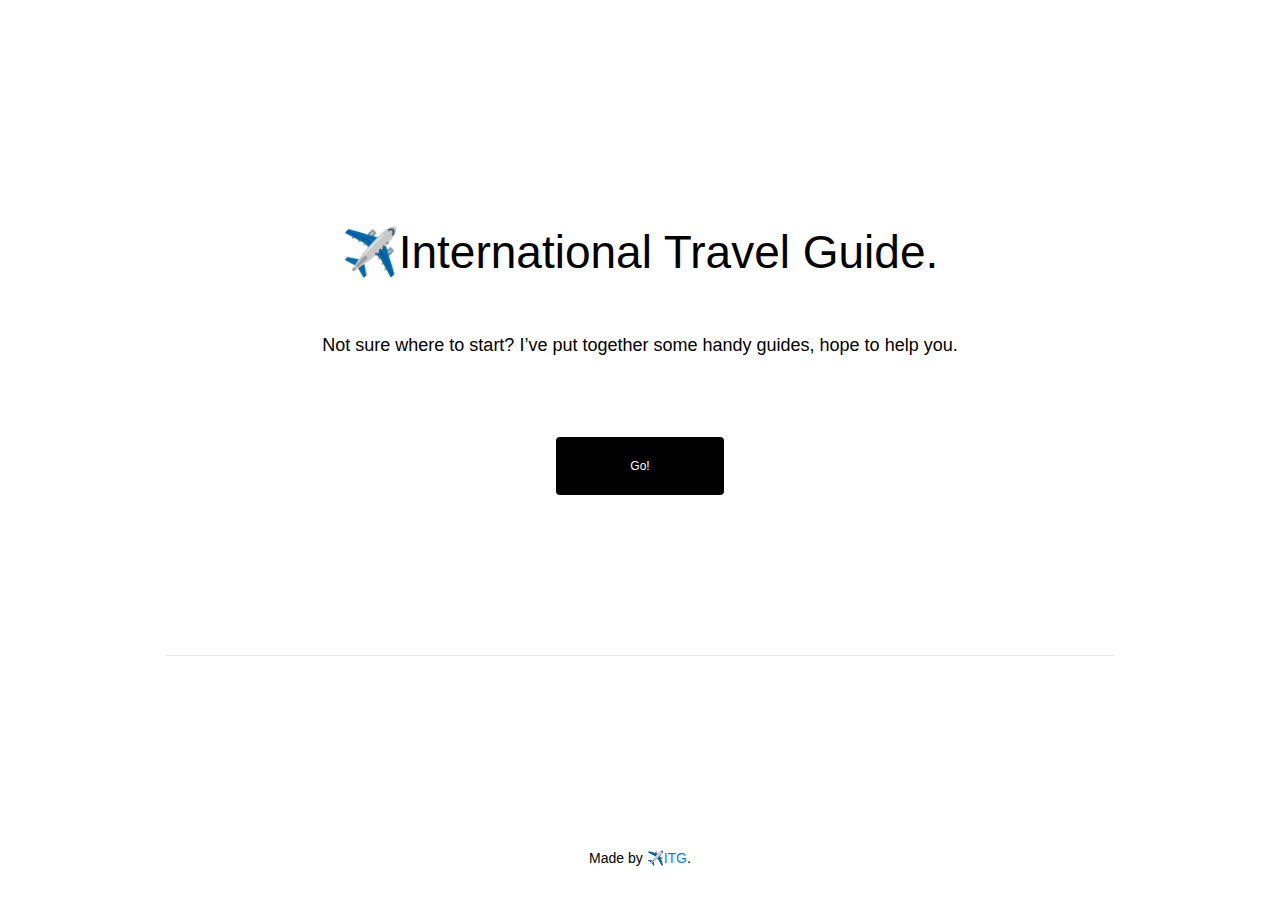
<file: index.html>
<!DOCTYPE html>
<html lang="en-US">
  <head>
    <meta charset="utf-8">
    <meta name="viewport" content="width=device-width,initial-scale=1">
    <title>✈️ITG</title>
    <meta name="generator" content="VuePress 1.8.2">
    
    <meta name="description" content="Not sure where to start? I’ve put together some handy guides, hope to help you.">
    
    <link rel="preload" href="/assets/css/0.styles.3cb8d2af.css" as="style"><link rel="preload" href="/assets/js/app.c2b99ada.js" as="script"><link rel="preload" href="/assets/js/3.4ba58fc7.js" as="script"><link rel="preload" href="/assets/js/1.94462f59.js" as="script"><link rel="preload" href="/assets/js/8.00f7af42.js" as="script"><link rel="prefetch" href="/assets/js/10.b84a5328.js"><link rel="prefetch" href="/assets/js/4.5dd5972a.js"><link rel="prefetch" href="/assets/js/5.aeb71cca.js"><link rel="prefetch" href="/assets/js/6.866350b9.js"><link rel="prefetch" href="/assets/js/7.2c3e5a9b.js"><link rel="prefetch" href="/assets/js/9.97432178.js">
    <link rel="stylesheet" href="/assets/css/0.styles.3cb8d2af.css">
  </head>
  <body>
    <div id="app" data-server-rendered="true"><div class="theme__container no-sidebar"><!----> <div><div class="home__container container"><div class="home__header"><h1 class="home__title">✈️International Travel Guide.</h1> <p class="home__description">Not sure where to start? I’ve put together some handy guides, hope to help you.</p> <a href="/Document/" class="btn btn--default btn--default">Go!</a></div> <div class="home__body row"><div class="home__content col-md-10"><div custom="" class="content__default"></div></div></div> <footer class="home__footer"><p>Made by <a href="https://de11.ml">✈️ITG</a>.</p>
</footer></div></div></div><div class="global-ui"></div></div>
    <script src="/assets/js/app.c2b99ada.js" defer></script><script src="/assets/js/3.4ba58fc7.js" defer></script><script src="/assets/js/1.94462f59.js" defer></script><script src="/assets/js/8.00f7af42.js" defer></script>
  </body>
</html>
</file>
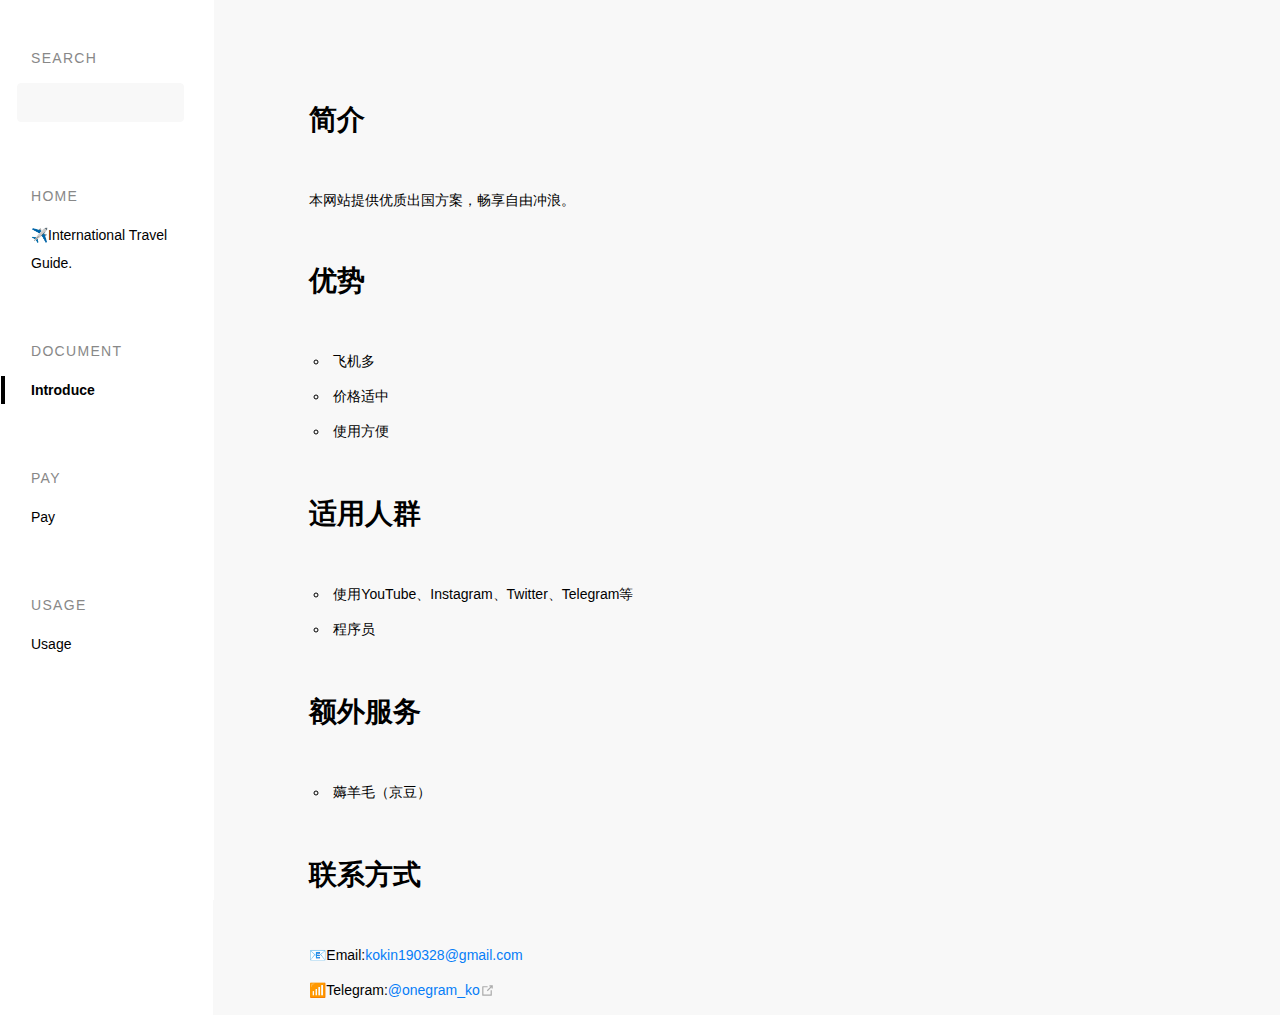
<file: Document/index.html>
<!DOCTYPE html>
<html lang="en-US">
  <head>
    <meta charset="utf-8">
    <meta name="viewport" content="width=device-width,initial-scale=1">
    <title>Introduce | ✈️ITG</title>
    <meta name="generator" content="VuePress 1.8.2">
    
    <meta name="description" content="✈️International Travel Guide.">
    
    <link rel="preload" href="/assets/css/0.styles.3cb8d2af.css" as="style"><link rel="preload" href="/assets/js/app.c2b99ada.js" as="script"><link rel="preload" href="/assets/js/3.4ba58fc7.js" as="script"><link rel="preload" href="/assets/js/6.866350b9.js" as="script"><link rel="prefetch" href="/assets/js/1.94462f59.js"><link rel="prefetch" href="/assets/js/10.b84a5328.js"><link rel="prefetch" href="/assets/js/4.5dd5972a.js"><link rel="prefetch" href="/assets/js/5.aeb71cca.js"><link rel="prefetch" href="/assets/js/7.2c3e5a9b.js"><link rel="prefetch" href="/assets/js/8.00f7af42.js"><link rel="prefetch" href="/assets/js/9.97432178.js">
    <link rel="stylesheet" href="/assets/css/0.styles.3cb8d2af.css">
  </head>
  <body>
    <div id="app" data-server-rendered="true"><div class="theme__container"><div class="row"><div class="col-md-3 col-lg-2 sidebar__container"><div class="menu menu__container"><div class="menu__box"><a class="menu__btn"><div class="hamburger"><span class="line"></span> <span class="line"></span> <span class="line"></span></div></a></div></div> <div class="sidebar" style="width:100%;display:none;"><div class="group"><div class="group__title">Search</div> <div class="group__body"><div class="search search__container"><div class="search__heading"><input type="text" value="" class="search__ipt"></div> <div class="search__body"><ul class="search__list" style="display:none;"><li class="search__item"><a href="/" class="router-link-active">✈️International Travel Guide.</a></li><li class="search__item"><a href="/Document/" aria-current="page" class="router-link-exact-active router-link-active">Introduce</a></li><li class="search__item"><a href="/Pay/">Pay</a></li><li class="search__item"><a href="/Usage/">Usage</a></li></ul></div></div></div></div> <!----> <div class="group"><div class="group__title">
      home
    </div> <div class="group__body"><div class="group__category category"><div class="category__label"><a href="/" class="category__link sidebar-link router-link-active">✈️International Travel Guide.</a></div></div> <!----> <!----></div></div><div class="group"><div class="group__title">
      Document
    </div> <div class="group__body"><div class="group__category category category--selected category--active"><div class="category__label"><a href="/Document/" aria-current="page" class="category__link sidebar-link router-link-exact-active router-link-active">Introduce</a></div></div> <!----> <!----></div></div><div class="group"><div class="group__title">
      Pay
    </div> <div class="group__body"><div class="group__category category"><div class="category__label"><a href="/Pay/" class="category__link sidebar-link">Pay</a></div></div> <!----> <!----></div></div><div class="group"><div class="group__title">
      Usage
    </div> <div class="group__body"><div class="group__category category"><div class="category__label"><a href="/Usage/" class="category__link sidebar-link">Usage</a></div></div> <!----> <!----></div></div></div></div> <div class="col-md-9 col-lg-10 content__container"><div class="page__container"><div custom="" class="content__default"><h1 id="简介"><a href="#简介" class="header-anchor">#</a> 简介</h1> <br> <p>本网站提供优质出国方案，畅享自由冲浪。</p> <h1 id="优势"><a href="#优势" class="header-anchor">#</a> 优势</h1> <br> <ul><li><p>飞机多</p></li> <li><p>价格适中</p></li> <li><p>使用方便</p></li></ul> <h1 id="适用人群"><a href="#适用人群" class="header-anchor">#</a> 适用人群</h1> <br> <ul><li><p>使用YouTube、Instagram、Twitter、Telegram等</p></li> <li><p>程序员</p></li></ul> <h1 id="额外服务"><a href="#额外服务" class="header-anchor">#</a> 额外服务</h1> <br> <ul><li>薅羊毛（京豆）</li></ul> <h1 id="联系方式"><a href="#联系方式" class="header-anchor">#</a> 联系方式</h1> <br> <p>📧Email:<a href="mailto:kokin190328@gmail.com">kokin190328@gmail.com</a></p> <p>📶Telegram:<a href="https://t.me/onegram_ko" target="_blank" rel="noopener noreferrer">@onegram_ko<span><svg xmlns="http://www.w3.org/2000/svg" aria-hidden="true" focusable="false" x="0px" y="0px" viewBox="0 0 100 100" width="15" height="15" class="icon outbound"><path fill="currentColor" d="M18.8,85.1h56l0,0c2.2,0,4-1.8,4-4v-32h-8v28h-48v-48h28v-8h-32l0,0c-2.2,0-4,1.8-4,4v56C14.8,83.3,16.6,85.1,18.8,85.1z"></path> <polygon fill="currentColor" points="45.7,48.7 51.3,54.3 77.2,28.5 77.2,37.2 85.2,37.2 85.2,14.9 62.8,14.9 62.8,22.9 71.5,22.9"></polygon></svg> <span class="sr-only">(opens new window)</span></span></a></p></div> <!----></div></div></div> <!----></div><div class="global-ui"></div></div>
    <script src="/assets/js/app.c2b99ada.js" defer></script><script src="/assets/js/3.4ba58fc7.js" defer></script><script src="/assets/js/6.866350b9.js" defer></script>
  </body>
</html>
</file>
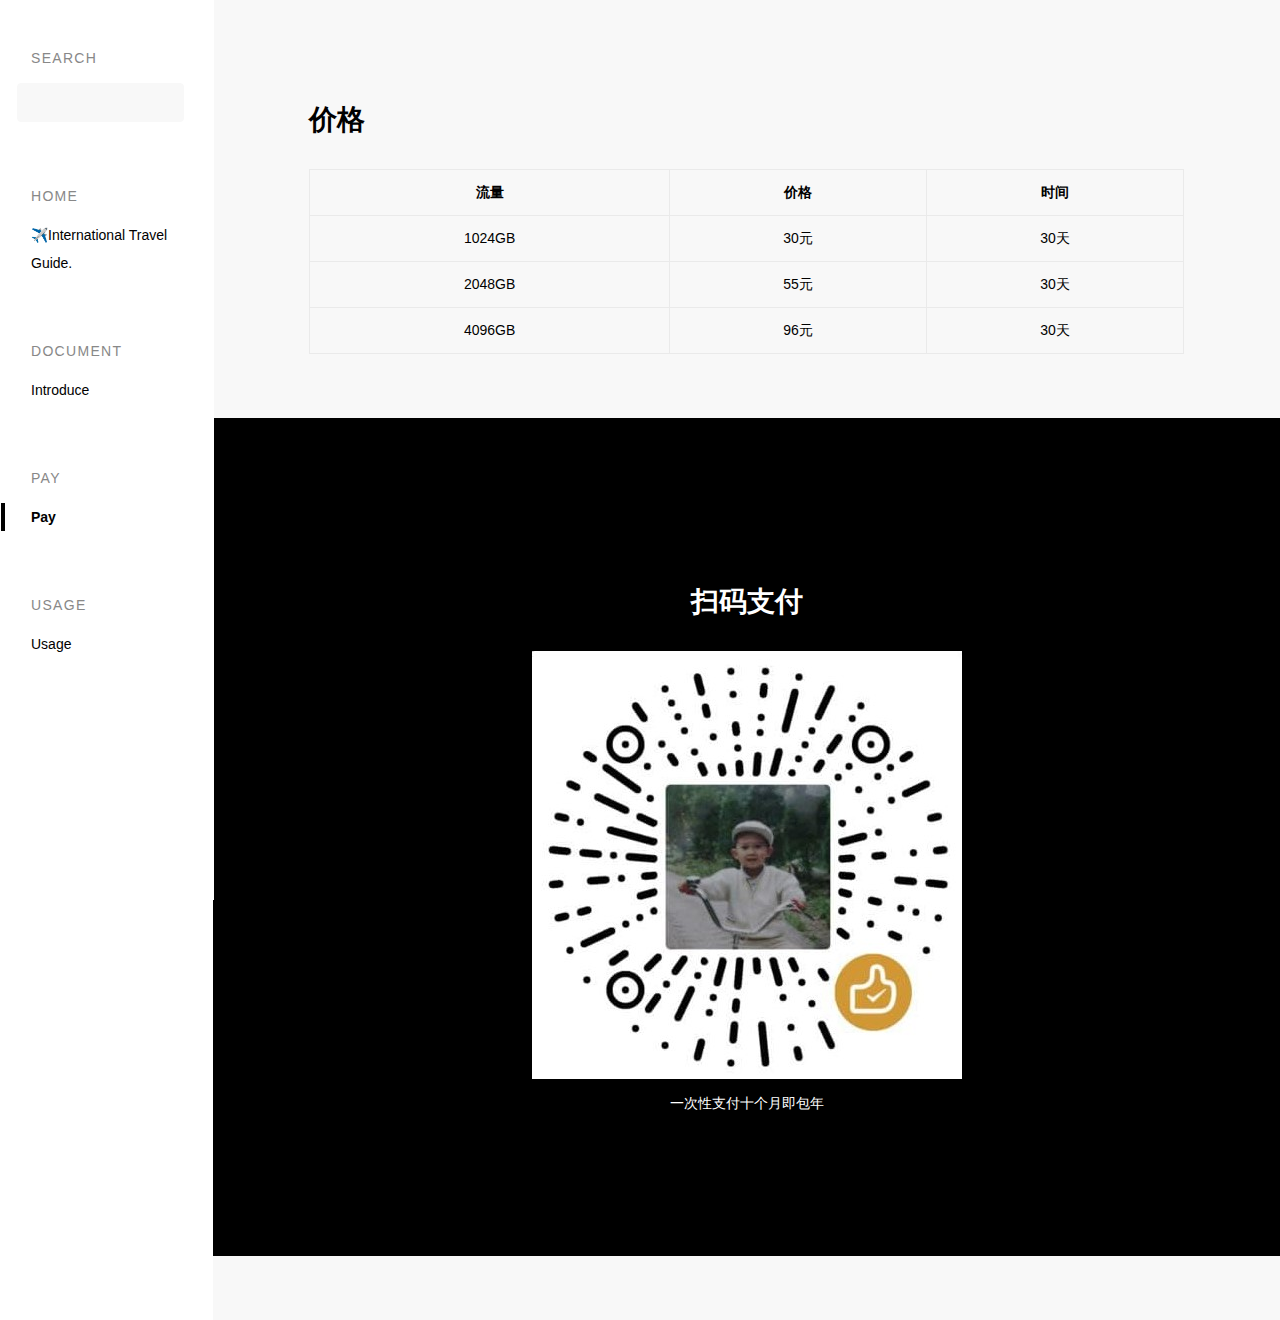
<file: Pay/index.html>
<!DOCTYPE html>
<html lang="en-US">
  <head>
    <meta charset="utf-8">
    <meta name="viewport" content="width=device-width,initial-scale=1">
    <title>Pay | ✈️ITG</title>
    <meta name="generator" content="VuePress 1.8.2">
    
    <meta name="description" content="✈️International Travel Guide.">
    
    <link rel="preload" href="/assets/css/0.styles.3cb8d2af.css" as="style"><link rel="preload" href="/assets/js/app.c2b99ada.js" as="script"><link rel="preload" href="/assets/js/3.4ba58fc7.js" as="script"><link rel="preload" href="/assets/js/7.2c3e5a9b.js" as="script"><link rel="prefetch" href="/assets/js/1.94462f59.js"><link rel="prefetch" href="/assets/js/10.b84a5328.js"><link rel="prefetch" href="/assets/js/4.5dd5972a.js"><link rel="prefetch" href="/assets/js/5.aeb71cca.js"><link rel="prefetch" href="/assets/js/6.866350b9.js"><link rel="prefetch" href="/assets/js/8.00f7af42.js"><link rel="prefetch" href="/assets/js/9.97432178.js">
    <link rel="stylesheet" href="/assets/css/0.styles.3cb8d2af.css">
  </head>
  <body>
    <div id="app" data-server-rendered="true"><div class="theme__container"><div class="row"><div class="col-md-3 col-lg-2 sidebar__container"><div class="menu menu__container"><div class="menu__box"><a class="menu__btn"><div class="hamburger"><span class="line"></span> <span class="line"></span> <span class="line"></span></div></a></div></div> <div class="sidebar" style="width:100%;display:none;"><div class="group"><div class="group__title">Search</div> <div class="group__body"><div class="search search__container"><div class="search__heading"><input type="text" value="" class="search__ipt"></div> <div class="search__body"><ul class="search__list" style="display:none;"><li class="search__item"><a href="/" class="router-link-active">✈️International Travel Guide.</a></li><li class="search__item"><a href="/Document/">Introduce</a></li><li class="search__item"><a href="/Pay/" aria-current="page" class="router-link-exact-active router-link-active">Pay</a></li><li class="search__item"><a href="/Usage/">Usage</a></li></ul></div></div></div></div> <!----> <div class="group"><div class="group__title">
      home
    </div> <div class="group__body"><div class="group__category category"><div class="category__label"><a href="/" class="category__link sidebar-link router-link-active">✈️International Travel Guide.</a></div></div> <!----> <!----></div></div><div class="group"><div class="group__title">
      Document
    </div> <div class="group__body"><div class="group__category category"><div class="category__label"><a href="/Document/" class="category__link sidebar-link">Introduce</a></div></div> <!----> <!----></div></div><div class="group"><div class="group__title">
      Pay
    </div> <div class="group__body"><div class="group__category category category--selected category--active"><div class="category__label"><a href="/Pay/" aria-current="page" class="category__link sidebar-link router-link-exact-active router-link-active">Pay</a></div></div> <!----> <!----></div></div><div class="group"><div class="group__title">
      Usage
    </div> <div class="group__body"><div class="group__category category"><div class="category__label"><a href="/Usage/" class="category__link sidebar-link">Usage</a></div></div> <!----> <!----></div></div></div></div> <div class="col-md-9 col-lg-10 content__container"><div class="page__container"><div custom="" class="content__default"><h1 id="价格"><a href="#价格" class="header-anchor">#</a> 价格</h1> <table><thead><tr><th style="text-align:center;">流量</th> <th style="text-align:center;">价格</th> <th style="text-align:center;">时间</th></tr></thead> <tbody><tr><td style="text-align:center;">1024GB</td> <td style="text-align:center;">30元</td> <td style="text-align:center;">30天</td></tr> <tr><td style="text-align:center;">2048GB</td> <td style="text-align:center;">55元</td> <td style="text-align:center;">30天</td></tr> <tr><td style="text-align:center;">4096GB</td> <td style="text-align:center;">96元</td> <td style="text-align:center;">30天</td></tr></tbody></table> <section class="section section--dark section--center"><div class="container"><h1 id="扫码支付"><a href="#扫码支付" class="header-anchor">#</a> 扫码支付</h1> <p><img src="/img/pay.jpg" alt="WeChat"></p> <p>一次性支付十个月即包年</p></div></section></div> <!----></div></div></div> <!----></div><div class="global-ui"></div></div>
    <script src="/assets/js/app.c2b99ada.js" defer></script><script src="/assets/js/3.4ba58fc7.js" defer></script><script src="/assets/js/7.2c3e5a9b.js" defer></script>
  </body>
</html>
</file>
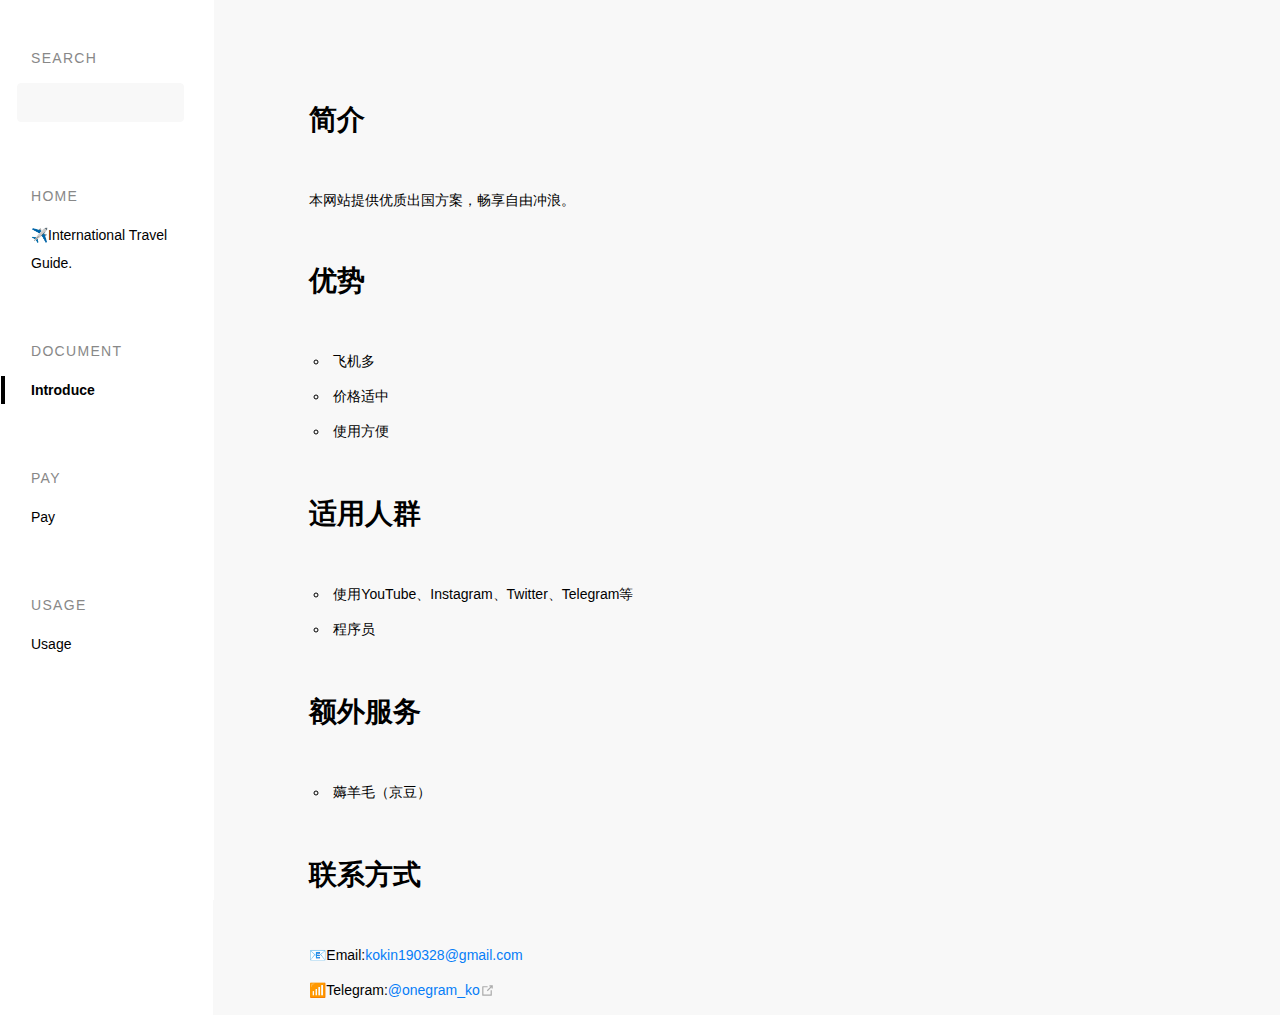
<file: Document/Start.html>
<!DOCTYPE html>
<html lang="en-US">
  <head>
    <meta charset="utf-8">
    <meta name="viewport" content="width=device-width,initial-scale=1">
    <title>Introduce | Hello, World.</title>
    <meta name="generator" content="VuePress 1.8.2">
    
    <meta name="description" content="📦 🎨 A api-friendly theme for VuePress.">
    
    <link rel="preload" href="/assets/css/0.styles.3cb8d2af.css" as="style"><link rel="preload" href="/assets/js/app.8fec9938.js" as="script"><link rel="preload" href="/assets/js/3.fd78130b.js" as="script"><link rel="preload" href="/assets/js/6.28bc75e2.js" as="script"><link rel="prefetch" href="/assets/js/1.38ec4e2a.js"><link rel="prefetch" href="/assets/js/4.43bb4b93.js"><link rel="prefetch" href="/assets/js/5.deb52039.js"><link rel="prefetch" href="/assets/js/7.46e9866b.js"><link rel="prefetch" href="/assets/js/8.00f7af42.js"><link rel="prefetch" href="/assets/js/9.4cfba94e.js">
    <link rel="stylesheet" href="/assets/css/0.styles.3cb8d2af.css">
  </head>
  <body>
    <div id="app" data-server-rendered="true"><div class="theme__container"><div class="row"><div class="col-md-3 col-lg-2 sidebar__container"><div class="menu menu__container"><div class="menu__box"><a class="menu__btn"><div class="hamburger"><span class="line"></span> <span class="line"></span> <span class="line"></span></div></a></div></div> <div class="sidebar" style="width:100%;display:none;"><div class="group"><div class="group__title">Search</div> <div class="group__body"><div class="search search__container"><div class="search__heading"><input type="text" value="" class="search__ipt"></div> <div class="search__body"><ul class="search__list" style="display:none;"><li class="search__item"><a href="/" class="router-link-active">✈️International Travel Guide.</a></li><li class="search__item"><a href="/Document/Start.html" aria-current="page" class="router-link-exact-active router-link-active">Introduce</a></li><li class="search__item"><a href="/Pay/pay.html">Pay</a></li><li class="search__item"><a href="/Usage/">Usage</a></li></ul></div></div></div></div> <!----> <div class="group"><div class="group__title">
      home
    </div> <div class="group__body"><div class="group__category category"><div class="category__label"><a href="/" class="category__link sidebar-link router-link-active">✈️International Travel Guide.</a></div></div> <!----> <!----></div></div><div class="group"><div class="group__title">
      Document
    </div> <div class="group__body"><!----> <!----> <div><div class="group__category category category--selected category--active"><div class="category__label"><a href="/Document/Start.html" aria-current="page" class="category__link sidebar-link router-link-exact-active router-link-active">Introduce</a></div> <!----></div></div></div></div><div class="group"><div class="group__title">
      Pay
    </div> <div class="group__body"><!----> <!----> <div><div class="group__category category"><div class="category__label"><a href="/Pay/pay.html" class="category__link sidebar-link">Pay</a></div> <!----></div></div></div></div><div class="group"><div class="group__title">
      Usage
    </div> <div class="group__body"><div class="group__category category"><div class="category__label"><a href="/Usage/" class="category__link sidebar-link">Usage</a></div></div> <!----> <!----></div></div></div></div> <div class="col-md-9 col-lg-10 content__container"><div class="page__container"><div custom="" class="content__default"><h1 id="简介"><a href="#简介" class="header-anchor">#</a> 简介</h1> <br> <p>本网站提供优质出国方案，畅享自由冲浪。</p> <h1 id="优势"><a href="#优势" class="header-anchor">#</a> 优势</h1> <br> <ul><li><p>飞机多</p></li> <li><p>价格适中</p></li> <li><p>使用方便</p></li></ul> <h1 id="适用人群"><a href="#适用人群" class="header-anchor">#</a> 适用人群</h1> <br> <ul><li><p>使用YouTube、Instagram、Twitter、Telegram等</p></li> <li><p>程序员</p></li></ul> <h1 id="额外服务"><a href="#额外服务" class="header-anchor">#</a> 额外服务</h1> <br> <ul><li>薅羊毛（京豆）</li></ul> <h1 id="联系方式"><a href="#联系方式" class="header-anchor">#</a> 联系方式</h1> <br> <p>📧Email:<a href="mailto:kokin190328@gmail.com">kokin190328@gmail.com</a></p> <p>📶Telegram:<a href="https://t.me/onegram_ko" target="_blank" rel="noopener noreferrer">@onegram_ko<span><svg xmlns="http://www.w3.org/2000/svg" aria-hidden="true" focusable="false" x="0px" y="0px" viewBox="0 0 100 100" width="15" height="15" class="icon outbound"><path fill="currentColor" d="M18.8,85.1h56l0,0c2.2,0,4-1.8,4-4v-32h-8v28h-48v-48h28v-8h-32l0,0c-2.2,0-4,1.8-4,4v56C14.8,83.3,16.6,85.1,18.8,85.1z"></path> <polygon fill="currentColor" points="45.7,48.7 51.3,54.3 77.2,28.5 77.2,37.2 85.2,37.2 85.2,14.9 62.8,14.9 62.8,22.9 71.5,22.9"></polygon></svg> <span class="sr-only">(opens new window)</span></span></a></p></div> <!----></div></div></div> <!----></div><div class="global-ui"></div></div>
    <script src="/assets/js/app.8fec9938.js" defer></script><script src="/assets/js/3.fd78130b.js" defer></script><script src="/assets/js/6.28bc75e2.js" defer></script>
  </body>
</html>
</file>
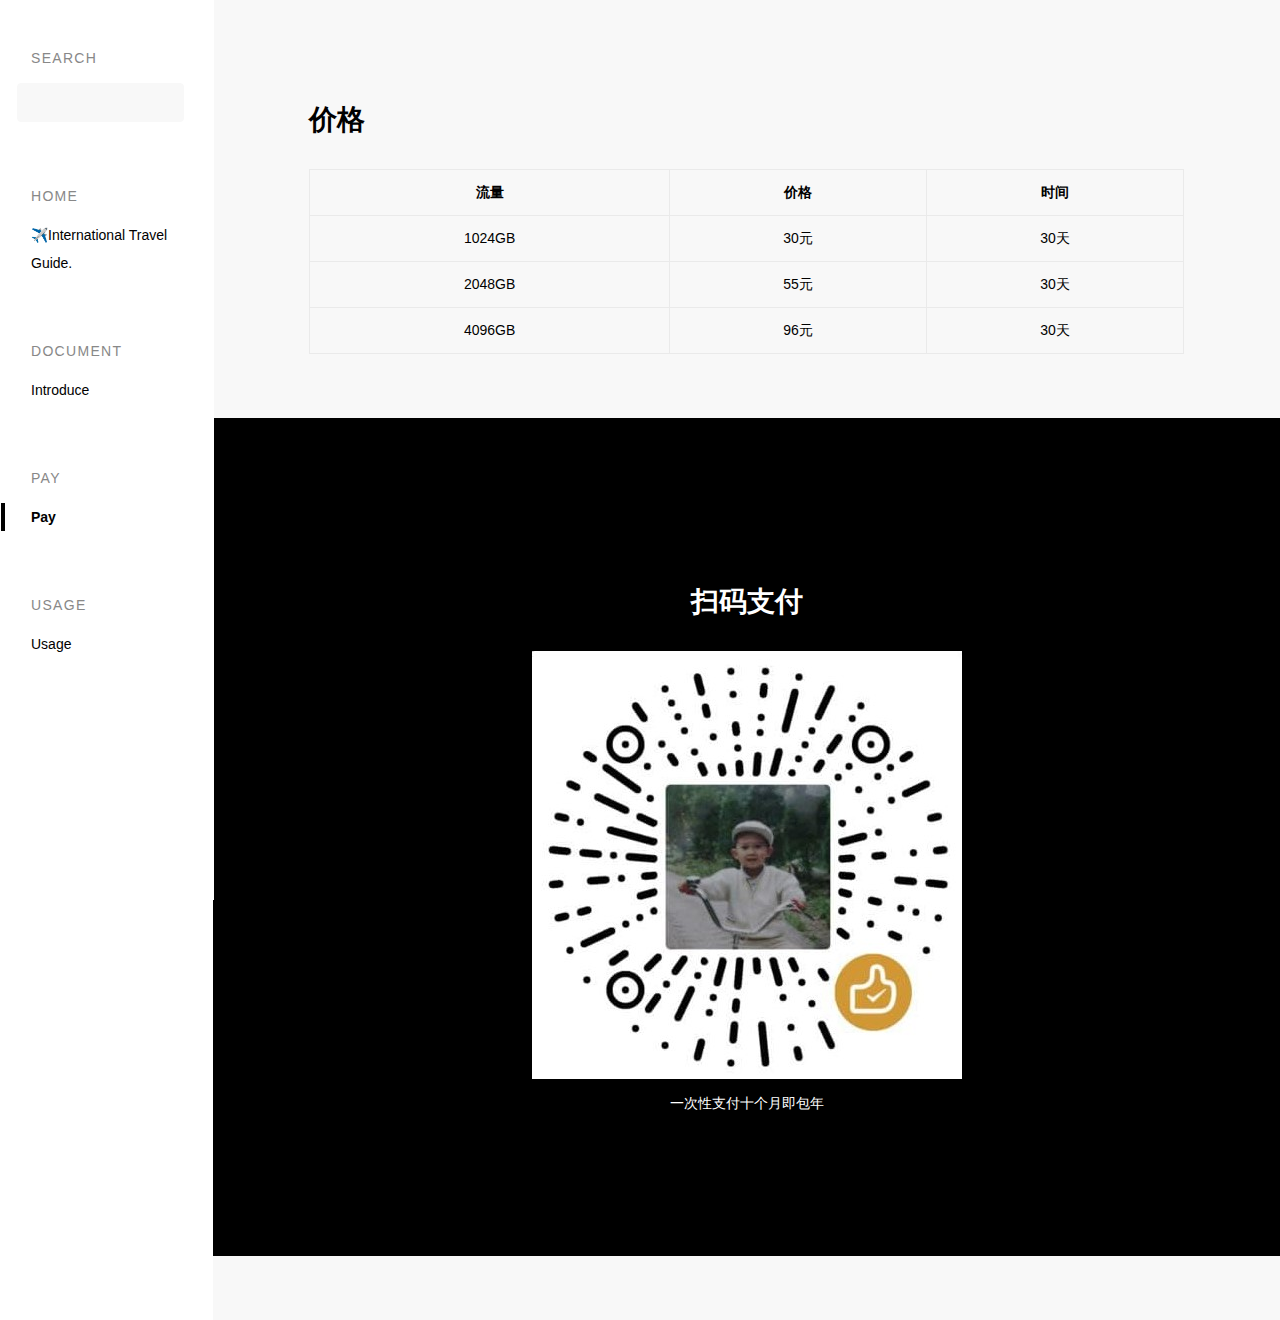
<file: Pay/pay.html>
<!DOCTYPE html>
<html lang="en-US">
  <head>
    <meta charset="utf-8">
    <meta name="viewport" content="width=device-width,initial-scale=1">
    <title>Pay | Hello, World.</title>
    <meta name="generator" content="VuePress 1.8.2">
    
    <meta name="description" content="📦 🎨 A api-friendly theme for VuePress.">
    
    <link rel="preload" href="/assets/css/0.styles.3cb8d2af.css" as="style"><link rel="preload" href="/assets/js/app.8fec9938.js" as="script"><link rel="preload" href="/assets/js/3.fd78130b.js" as="script"><link rel="preload" href="/assets/js/7.46e9866b.js" as="script"><link rel="prefetch" href="/assets/js/1.38ec4e2a.js"><link rel="prefetch" href="/assets/js/4.43bb4b93.js"><link rel="prefetch" href="/assets/js/5.deb52039.js"><link rel="prefetch" href="/assets/js/6.28bc75e2.js"><link rel="prefetch" href="/assets/js/8.00f7af42.js"><link rel="prefetch" href="/assets/js/9.4cfba94e.js">
    <link rel="stylesheet" href="/assets/css/0.styles.3cb8d2af.css">
  </head>
  <body>
    <div id="app" data-server-rendered="true"><div class="theme__container"><div class="row"><div class="col-md-3 col-lg-2 sidebar__container"><div class="menu menu__container"><div class="menu__box"><a class="menu__btn"><div class="hamburger"><span class="line"></span> <span class="line"></span> <span class="line"></span></div></a></div></div> <div class="sidebar" style="width:100%;display:none;"><div class="group"><div class="group__title">Search</div> <div class="group__body"><div class="search search__container"><div class="search__heading"><input type="text" value="" class="search__ipt"></div> <div class="search__body"><ul class="search__list" style="display:none;"><li class="search__item"><a href="/" class="router-link-active">✈️International Travel Guide.</a></li><li class="search__item"><a href="/Document/Start.html">Introduce</a></li><li class="search__item"><a href="/Pay/pay.html" aria-current="page" class="router-link-exact-active router-link-active">Pay</a></li><li class="search__item"><a href="/Usage/">Usage</a></li></ul></div></div></div></div> <!----> <div class="group"><div class="group__title">
      home
    </div> <div class="group__body"><div class="group__category category"><div class="category__label"><a href="/" class="category__link sidebar-link router-link-active">✈️International Travel Guide.</a></div></div> <!----> <!----></div></div><div class="group"><div class="group__title">
      Document
    </div> <div class="group__body"><!----> <!----> <div><div class="group__category category"><div class="category__label"><a href="/Document/Start.html" class="category__link sidebar-link">Introduce</a></div> <!----></div></div></div></div><div class="group"><div class="group__title">
      Pay
    </div> <div class="group__body"><!----> <!----> <div><div class="group__category category category--selected category--active"><div class="category__label"><a href="/Pay/pay.html" aria-current="page" class="category__link sidebar-link router-link-exact-active router-link-active">Pay</a></div> <!----></div></div></div></div><div class="group"><div class="group__title">
      Usage
    </div> <div class="group__body"><div class="group__category category"><div class="category__label"><a href="/Usage/" class="category__link sidebar-link">Usage</a></div></div> <!----> <!----></div></div></div></div> <div class="col-md-9 col-lg-10 content__container"><div class="page__container"><div custom="" class="content__default"><h1 id="价格"><a href="#价格" class="header-anchor">#</a> 价格</h1> <table><thead><tr><th style="text-align:center;">流量</th> <th style="text-align:center;">价格</th> <th style="text-align:center;">时间</th></tr></thead> <tbody><tr><td style="text-align:center;">1024GB</td> <td style="text-align:center;">30元</td> <td style="text-align:center;">30天</td></tr> <tr><td style="text-align:center;">2048GB</td> <td style="text-align:center;">55元</td> <td style="text-align:center;">30天</td></tr> <tr><td style="text-align:center;">4096GB</td> <td style="text-align:center;">96元</td> <td style="text-align:center;">30天</td></tr></tbody></table> <section class="section section--dark section--center"><div class="container"><h1 id="扫码支付"><a href="#扫码支付" class="header-anchor">#</a> 扫码支付</h1> <p><img src="/img/pay.jpg" alt="WeChat"></p> <p>一次性支付十个月即包年</p></div></section></div> <!----></div></div></div> <!----></div><div class="global-ui"></div></div>
    <script src="/assets/js/app.8fec9938.js" defer></script><script src="/assets/js/3.fd78130b.js" defer></script><script src="/assets/js/7.46e9866b.js" defer></script>
  </body>
</html>
</file>
<file: assets/css/0.styles.3cb8d2af.css>
.btn{position:relative;display:inline-block;padding:1.5em 6em;border:2px solid #000;font-size:12px;border-radius:4px;transition:border .2s,background .2s,color .2s ease-out}.btn:hover{color:#000;background-color:#fff;cursor:pointer}.btn--default{color:#fff;background-color:#000}.btn--light{color:#000;border-color:#fff;background-color:#fff}.btn--light:hover{color:#fff;background-color:#000}.btn--small{padding:1em 4em}.btn--large{font-size:14px}.btn--loading img{width:1em;height:1em}.btn__loading-wrapper{position:absolute;top:0;left:0;display:flex;width:100%;height:100%;justify-content:center;align-items:center;background-color:#000}.btn__loading-wrapper img{-webkit-animation:loadingCircle 1s linear infinite;animation:loadingCircle 1s linear infinite}@-webkit-keyframes loadingCircle{0%{transform-origin:50% 50%;transform:rotate(0deg)}to{transform-origin:50% 50%;transform:rotate(1turn)}}@keyframes loadingCircle{0%{transform-origin:50% 50%;transform:rotate(0deg)}to{transform-origin:50% 50%;transform:rotate(1turn)}}.section{padding:8rem 0;margin-top:4rem;margin-bottom:4rem}.section--dark{color:#fff;background-color:#000}.section--light{color:#000;background-color:#fff}.section--center{text-align:center}.enhance-mode__homepage{padding:6rem 4rem;justify-content:center}.examples .custom-block.tip{border-color:#fff}.examples .custom-block.tip .custom-block-title{color:#fff}.curl__body{outline:none}#message__container{position:fixed;top:16px;left:0;z-index:20;width:100%;font-size:14px;line-height:1.5;pointer-events:none}.message{padding:8px;margin-top:-8px;text-align:center}.message__notice{display:inline-block;padding:10px 16px;color:rgba(0,0,0,.651);background:#fff;border-radius:4px;box-shadow:0 4px 12px rgba(0,0,0,.15);pointer-events:all}.message__content{display:flex;align-items:center}.message__icon{display:block;width:16px;height:16px;margin-right:8px;background:no-repeat 0 0;background-size:100%}.message__icon--info{background-image:url("[data-uri]")}.message__icon--success{background-image:url("[data-uri]")}.message__icon--warning{background-image:url("[data-uri]")}.message__icon--error{background-image:url("[data-uri]")}.move-up-enter{opacity:0;-webkit-animation-timing-function:cubic-bezier(.08,.82,.17,1);animation-timing-function:cubic-bezier(.08,.82,.17,1);-webkit-animation-duration:.2s;animation-duration:.2s;-webkit-animation-fill-mode:both;animation-fill-mode:both}.move-up-enter.move-up-enter-active{-webkit-animation-name:moveUpIn;animation-name:moveUpIn;-webkit-animation-play-state:running;animation-play-state:running}.move-up-leave{-webkit-animation-timing-function:cubic-bezier(.6,.04,.98,.34);animation-timing-function:cubic-bezier(.6,.04,.98,.34);-webkit-animation-duration:.3s;animation-duration:.3s;-webkit-animation-fill-mode:both;animation-fill-mode:both}.move-up-leave.move-up-leave-active{-webkit-animation-name:moveUpOut;animation-name:moveUpOut;-webkit-animation-play-state:running;animation-play-state:running;pointer-events:none}@-webkit-keyframes moveUpIn{0%{transform-origin:0 0;transform:translateY(-100%);opacity:0}to{transform-origin:0 0;transform:translateY(0);opacity:1}}@keyframes moveUpIn{0%{transform-origin:0 0;transform:translateY(-100%);opacity:0}to{transform-origin:0 0;transform:translateY(0);opacity:1}}@-webkit-keyframes moveUpOut{0%{transform-origin:0 0;transform:translateY(0);opacity:1}to{height:0;transform-origin:0 0;transform:translateY(-100%);opacity:0}}@keyframes moveUpOut{0%{transform-origin:0 0;transform:translateY(0);opacity:1}to{height:0;transform-origin:0 0;transform:translateY(-100%);opacity:0}}.select__container{width:100%;padding-left:16px;padding-right:30px;-webkit-user-select:none;-moz-user-select:none;-ms-user-select:none;user-select:none}.select__container select{width:100%;padding:8px 12px;border:1px solid #fff;box-shadow:none;border-radius:4px;-webkit-appearance:none;-moz-appearance:none;appearance:none;outline:none;cursor:pointer;background-color:#f8f8f8}.select__container select:hover{border-color:#888}.hamburger{position:relative;display:inline-block;width:30px;height:30px}.hamburger:before{position:absolute;top:50%;left:50%;width:100%;height:100%;border:2px solid transparent;content:"";transform:translate(-50%,-50%);border-radius:100%;transition:all .3s ease-in-out}.hamburger .line{width:24px;height:2px;background-color:#121212;display:block;margin:6px auto;transition:all .3s ease-in-out}.hamburger.is-active{transform:rotate(45deg)}.hamburger.is-active:before{border-color:#121212}.hamburger.is-active .line{width:16px}.hamburger.is-active .line:first-child{transform:translateY(8px)}.hamburger.is-active .line:nth-child(2){opacity:0}.hamburger.is-active .line:nth-child(3){transform:translateY(-8px) rotate(90deg)}@media screen and (max-width:720px){.menu__container{height:3rem}.menu__box{position:fixed;top:0;left:0;z-index:3;display:block;width:100%;padding:.625rem 2rem;font-size:0;text-align:right}}@media screen and (min-width:720px){.menu__container{display:none}.sidebar{display:block!important}}.blank{width:100%}.global-style__body__scroll-disabled{height:100%;overflow:hidden}.fade-enter-active,.fade-leave-active{transition:opacity .3s ease-in-out}.fade-enter,.fade-leave-to{opacity:0}.network__container{position:fixed;z-index:10;text-align:left}.network__container,.network__mask{top:0;left:0;width:100%;height:100%}.network__mask{position:absolute;background-color:rgba(0,0,0,.3)}.network__box{position:absolute;top:6rem;left:50%;max-width:90%;padding:1.625rem 2rem;transform:translateX(-50%);border-radius:.25rem;color:#000;background-color:#fff}@media screen and (max-width:720px){.network__box{width:90%}}.network__heading{position:relative;font-size:1.25rem;-webkit-user-select:none;-moz-user-select:none;-ms-user-select:none;user-select:none;cursor:ew-resize}.network__close-btn{position:absolute;top:0;right:0;width:26px;height:26px;font-size:26px;line-height:22px;text-align:center;transition:all .6s ease-in-out;cursor:pointer}.network__close-btn:hover{transform:rotate(1turn)}.network__body{display:flex;margin-top:2rem;margin-left:-1rem;margin-right:-1rem}.network__cont{flex:1 1 auto;width:50%;padding:0 1rem}@media screen and (max-width:720px){.network__cont{width:100%}}@media screen and (max-width:720px){.network__request{display:none}}.network__request--collapse{display:none;flex:0 0 auto;width:0;padding:0}.network-section__title{-webkit-user-select:none;-moz-user-select:none;-ms-user-select:none;user-select:none}.network-section__body{max-width:34rem;padding:.875rem;margin:.5rem 0;overflow:auto;border-radius:4px;background-color:#f6f8fa}.network-section__cont{white-space:pre}@media screen and (min-width:720px){.network-section__cont{min-width:38rem}}.network__header .network-section__body{height:4rem}.network__payload .network-section__body{height:18rem}.network__response-body .network-section__body{height:24rem}.search__container{width:100%;padding-left:16px;padding-right:30px;-webkit-user-select:none;-moz-user-select:none;-ms-user-select:none;user-select:none}.search__container input{width:100%;padding:8px 12px;border:1px solid #f8f8f8;box-shadow:none;border-radius:4px;-webkit-appearance:none;-moz-appearance:none;appearance:none;outline:none;background-color:#f8f8f8}.search__container input:focus,.search__container input:hover{border-color:#888}.search__body{position:relative}.search__list{position:absolute;left:0;top:5px;width:100%;padding:1.2em 1em;box-shadow:5px 5px 25px 0 rgba(46,61,73,.1);background-color:#fff}.search__item{width:100%;margin:4px 0;list-style:none;white-space:nowrap;overflow:hidden;text-overflow:ellipsis}.search__item a{display:block;color:#2c3e50}.const--not-defined{cursor:help}html{scroll-behavior:smooth}.icon.outbound{color:#aaa;display:inline-block;vertical-align:middle;position:relative;top:-1px}.sr-only{position:absolute;width:1px;height:1px;padding:0;margin:-1px;overflow:hidden;clip:rect(0,0,0,0);white-space:nowrap;border-width:0}.notfound-page[data-v-05e69392]{display:flex;align-items:center;justify-content:center;height:100vh;text-align:center}.content[data-v-05e69392]{display:flex;align-items:center;margin-bottom:24px}.content h1[data-v-05e69392]{padding:0;margin:0;font-size:20px;font-weight:500}.content h1[data-v-05e69392]:after{margin:0 10px;content:"·"}.content p[data-v-05e69392]{margin:0 10px 0 0;font-size:14px}.content .backto[data-v-05e69392]{font-size:14px;text-decoration:none;color:#067df7}.sidebar{position:fixed;top:0;bottom:0;z-index:2;width:100%;margin-left:1px;padding-top:3rem;overflow:auto;background:#fff;-webkit-user-select:none;-moz-user-select:none;-ms-user-select:none;user-select:none}.group{margin-bottom:4rem}.group__title{padding-left:30px;margin-bottom:1em;font-size:14px;font-weight:300;letter-spacing:1.3px;text-transform:uppercase;color:#888}.category a,.category a:hover{color:#000}.category__header-item,.category__label{margin:.6em 0;line-height:2em}.category__headers,.category__label{border-left:4px solid #fff;border-right:4px solid #fff}.category__link{display:block;padding:0 26px}.category__headers{display:none}.category--active .category__headers,.category--selected .category__headers{display:block}.category--active.category__headers,.category--active .category__label,.category .router-link-exact-active,.category:hover .category__label,.category__headers:hover{font-weight:600;border-left-color:#000}.category__header-item{position:relative;padding-left:30px;margin:.1em 0}.category__header-item .category__link{padding-left:20px}.category__header-item:before{position:absolute;margin-right:4px;color:#979797;content:"-"}.home__header{margin:10rem 0;text-align:center}.home__title{font-size:46px;font-weight:400}.home__description{padding:0 20%;margin-bottom:5rem;font-size:18px;line-height:24px;color:#000}.home__body{justify-content:center}.home__content{padding:6rem 4rem;border-top:1px solid #eaeaea}.home__footer{margin-bottom:3rem;margin-left:4rem;margin-right:4rem;text-align:center}.page__container{min-height:100vh;padding:4rem 6rem 0;overflow:auto;background-color:#f8f8f8}.page__container .curl__container{text-align:center}@media screen and (max-width:720px){.page__container{padding:2rem 2rem 0}.page__container .content-block,.page__container .content-block__cont,.page__container .content-block__heading{width:100%;padding:1rem 0 0;margin:0;background-color:#f8f8f8}.page__container .content-block__cont{padding-top:0}.page__container .content-block:after{background-image:none}.page__container .content-block__body{flex-direction:column}.page__container .content-block__examples{padding:0;margin:0;width:100%}.page__container .examples{width:100%;padding:1rem;background-color:#000;border-radius:6px}}.content__footer{display:flex;justify-content:space-between;padding:2em 0;font-size:14px;color:#999}.content__footer .edit-link{display:flex;align-items:center}.content__footer .edit-link a{margin-right:.5em;font-weight:600;color:#000}.content__footer .edit-link svg{vertical-align:middle}.page--block-layout .content__footer-container{margin:0 -3rem;background-color:#000}.page--block-layout .content__footer{width:50%;padding:0 3rem 2rem;background-color:#fafafa}.content-block{margin:-4rem -6rem 4rem;background-color:#000}.content-block:last-child{margin-bottom:0}.content-block:after{height:1px;display:block;content:"";width:100%;background-image:linear-gradient(90deg,#eaeaea 50%,#333 0)}.content-block:last-child:after{display:none}.content-block__heading{width:50%;padding:0;overflow:auto;background-color:#fafafa}.content-block__heading h1,.content-block__heading h2,.content-block__heading h3,.content-block__heading h4,.content-block__heading h5,.content-block__heading h6{padding:4rem 3rem 0}@media screen and (max-width:720px){.content-block__heading h1,.content-block__heading h2,.content-block__heading h3,.content-block__heading h4,.content-block__heading h5,.content-block__heading h6{padding:0}}.content-block__body{display:flex;overflow-x:hidden}.content-block__cont,.content-block__examples{width:50%;padding:0 3rem 2rem}.content-block__cont{background-color:#f8f8f8}.content-block__examples{color:#fff}.content-block__examples .btn{margin:2em 0}.content-block__examples blockquote{border-left-color:#fff}.content-block__examples blockquote p{color:#888}code[class*=language-],pre[class*=language-]{color:#ccc;background:none;font-family:Consolas,Monaco,Andale Mono,Ubuntu Mono,monospace;font-size:1em;text-align:left;white-space:pre;word-spacing:normal;word-break:normal;word-wrap:normal;line-height:1.5;-moz-tab-size:4;-o-tab-size:4;tab-size:4;-webkit-hyphens:none;-ms-hyphens:none;hyphens:none}pre[class*=language-]{padding:1em;margin:.5em 0;overflow:auto}:not(pre)>code[class*=language-],pre[class*=language-]{background:#2d2d2d}:not(pre)>code[class*=language-]{padding:.1em;border-radius:.3em;white-space:normal}.token.block-comment,.token.cdata,.token.comment,.token.doctype,.token.prolog{color:#999}.token.punctuation{color:#ccc}.token.attr-name,.token.deleted,.token.namespace,.token.tag{color:#e2777a}.token.function-name{color:#6196cc}.token.boolean,.token.function,.token.number{color:#f08d49}.token.class-name,.token.constant,.token.property,.token.symbol{color:#f8c555}.token.atrule,.token.builtin,.token.important,.token.keyword,.token.selector{color:#cc99cd}.token.attr-value,.token.char,.token.regex,.token.string,.token.variable{color:#7ec699}.token.entity,.token.operator,.token.url{color:#67cdcc}.token.bold,.token.important{font-weight:700}.token.italic{font-style:italic}.token.entity{cursor:help}.token.inserted{color:green}.container{width:100%;margin-left:auto;margin-right:auto}@media (min-width:576px){.container{max-width:540px}}@media (min-width:768px){.container{max-width:720px}}@media (min-width:992px){.container{max-width:960px}}@media (min-width:1200px){.container{max-width:1140px}}.container-fluid{width:100%;margin-left:auto;margin-right:auto}.row{display:flex;flex-wrap:wrap}.col-lg,.col-lg-1,.col-lg-2,.col-lg-3,.col-lg-4,.col-lg-5,.col-lg-6,.col-lg-7,.col-lg-8,.col-lg-9,.col-lg-10,.col-lg-11,.col-lg-12,.col-lg-auto,.col-md,.col-md-1,.col-md-2,.col-md-3,.col-md-4,.col-md-5,.col-md-6,.col-md-7,.col-md-8,.col-md-9,.col-md-10,.col-md-11,.col-md-12,.col-md-auto,.col-sm,.col-sm-1,.col-sm-2,.col-sm-3,.col-sm-4,.col-sm-5,.col-sm-6,.col-sm-7,.col-sm-8,.col-sm-9,.col-sm-10,.col-sm-11,.col-sm-12,.col-sm-auto,.col-xl,.col-xl-1,.col-xl-2,.col-xl-3,.col-xl-4,.col-xl-5,.col-xl-6,.col-xl-7,.col-xl-8,.col-xl-9,.col-xl-10,.col-xl-11,.col-xl-12,.col-xl-auto,.col-xs,.col-xs-1,.col-xs-2,.col-xs-3,.col-xs-4,.col-xs-5,.col-xs-6,.col-xs-7,.col-xs-8,.col-xs-9,.col-xs-10,.col-xs-11,.col-xs-12,.col-xs-auto{position:relative;width:100%;min-height:1px}@media (min-width:0){.col-xs{flex-basis:0;flex-grow:1;max-width:100}.col-xs-auto{flex:0 0 auto;width:auto;max-width:none}.col-xs-1{flex:0 0 8.333333333333332%;max-width:8.333333333333332%}.col-xs-2{flex:0 0 16.666666666666664%;max-width:16.666666666666664%}.col-xs-3{flex:0 0 25%;max-width:25%}.col-xs-4{flex:0 0 33.33333333333333%;max-width:33.33333333333333%}.col-xs-5{flex:0 0 41.66666666666667%;max-width:41.66666666666667%}.col-xs-6{flex:0 0 50%;max-width:50%}.col-xs-7{flex:0 0 58.333333333333336%;max-width:58.333333333333336%}.col-xs-8{flex:0 0 66.66666666666666%;max-width:66.66666666666666%}.col-xs-9{flex:0 0 75%;max-width:75%}.col-xs-10{flex:0 0 83.33333333333334%;max-width:83.33333333333334%}.col-xs-11{flex:0 0 91.66666666666666%;max-width:91.66666666666666%}.col-xs-12{flex:0 0 100%;max-width:100%}}@media (min-width:576px){.col-sm{flex-basis:0;flex-grow:1;max-width:100}.col-sm-auto{flex:0 0 auto;width:auto;max-width:none}.col-sm-1{flex:0 0 8.333333333333332%;max-width:8.333333333333332%}.col-sm-2{flex:0 0 16.666666666666664%;max-width:16.666666666666664%}.col-sm-3{flex:0 0 25%;max-width:25%}.col-sm-4{flex:0 0 33.33333333333333%;max-width:33.33333333333333%}.col-sm-5{flex:0 0 41.66666666666667%;max-width:41.66666666666667%}.col-sm-6{flex:0 0 50%;max-width:50%}.col-sm-7{flex:0 0 58.333333333333336%;max-width:58.333333333333336%}.col-sm-8{flex:0 0 66.66666666666666%;max-width:66.66666666666666%}.col-sm-9{flex:0 0 75%;max-width:75%}.col-sm-10{flex:0 0 83.33333333333334%;max-width:83.33333333333334%}.col-sm-11{flex:0 0 91.66666666666666%;max-width:91.66666666666666%}.col-sm-12{flex:0 0 100%;max-width:100%}}@media (min-width:768px){.col-md{flex-basis:0;flex-grow:1;max-width:100}.col-md-auto{flex:0 0 auto;width:auto;max-width:none}.col-md-1{flex:0 0 8.333333333333332%;max-width:8.333333333333332%}.col-md-2{flex:0 0 16.666666666666664%;max-width:16.666666666666664%}.col-md-3{flex:0 0 25%;max-width:25%}.col-md-4{flex:0 0 33.33333333333333%;max-width:33.33333333333333%}.col-md-5{flex:0 0 41.66666666666667%;max-width:41.66666666666667%}.col-md-6{flex:0 0 50%;max-width:50%}.col-md-7{flex:0 0 58.333333333333336%;max-width:58.333333333333336%}.col-md-8{flex:0 0 66.66666666666666%;max-width:66.66666666666666%}.col-md-9{flex:0 0 75%;max-width:75%}.col-md-10{flex:0 0 83.33333333333334%;max-width:83.33333333333334%}.col-md-11{flex:0 0 91.66666666666666%;max-width:91.66666666666666%}.col-md-12{flex:0 0 100%;max-width:100%}}@media (min-width:992px){.col-lg{flex-basis:0;flex-grow:1;max-width:100}.col-lg-auto{flex:0 0 auto;width:auto;max-width:none}.col-lg-1{flex:0 0 8.333333333333332%;max-width:8.333333333333332%}.col-lg-2{flex:0 0 16.666666666666664%;max-width:16.666666666666664%}.col-lg-3{flex:0 0 25%;max-width:25%}.col-lg-4{flex:0 0 33.33333333333333%;max-width:33.33333333333333%}.col-lg-5{flex:0 0 41.66666666666667%;max-width:41.66666666666667%}.col-lg-6{flex:0 0 50%;max-width:50%}.col-lg-7{flex:0 0 58.333333333333336%;max-width:58.333333333333336%}.col-lg-8{flex:0 0 66.66666666666666%;max-width:66.66666666666666%}.col-lg-9{flex:0 0 75%;max-width:75%}.col-lg-10{flex:0 0 83.33333333333334%;max-width:83.33333333333334%}.col-lg-11{flex:0 0 91.66666666666666%;max-width:91.66666666666666%}.col-lg-12{flex:0 0 100%;max-width:100%}}.col-1{flex:0 0 8.333333333333332%;max-width:8.333333333333332%}.col-2{flex:0 0 16.666666666666664%;max-width:16.666666666666664%}.col-3{flex:0 0 25%;max-width:25%}.col-4{flex:0 0 33.33333333333333%;max-width:33.33333333333333%}.col-5{flex:0 0 41.66666666666667%;max-width:41.66666666666667%}.col-6{flex:0 0 50%;max-width:50%}.col-7{flex:0 0 58.333333333333336%;max-width:58.333333333333336%}.col-8{flex:0 0 66.66666666666666%;max-width:66.66666666666666%}.col-9{flex:0 0 75%;max-width:75%}.col-10{flex:0 0 83.33333333333334%;max-width:83.33333333333334%}.col-11{flex:0 0 91.66666666666666%;max-width:91.66666666666666%}.col-12{flex:0 0 100%;max-width:100%}@media (min-width:1200px){.col-xl{flex-basis:0;flex-grow:1;max-width:100}.col-xl-auto{flex:0 0 auto;width:auto;max-width:none}.col-xl-1{flex:0 0 8.333333333333332%;max-width:8.333333333333332%}.col-xl-2{flex:0 0 16.666666666666664%;max-width:16.666666666666664%}.col-xl-3{flex:0 0 25%;max-width:25%}.col-xl-4{flex:0 0 33.33333333333333%;max-width:33.33333333333333%}.col-xl-5{flex:0 0 41.66666666666667%;max-width:41.66666666666667%}.col-xl-6{flex:0 0 50%;max-width:50%}.col-xl-7{flex:0 0 58.333333333333336%;max-width:58.333333333333336%}.col-xl-8{flex:0 0 66.66666666666666%;max-width:66.66666666666666%}.col-xl-9{flex:0 0 75%;max-width:75%}.col-xl-10{flex:0 0 83.33333333333334%;max-width:83.33333333333334%}.col-xl-11{flex:0 0 91.66666666666666%;max-width:91.66666666666666%}.col-xl-12{flex:0 0 100%;max-width:100%}}.justify-content-$breakpoints-start{justify-content:flex-start!important}.justify-content-$breakpoints-end{justify-content:flex-end!important}.justify-content-$breakpoints-center{justify-content:flex-center!important}.justify-content-$breakpoints-between{justify-content:flex-between!important}.justify-content-$breakpoints-around{justify-content:flex-around!important}.align-items-$breakpoints-start{align-items:flex-start!important}.align-items-$breakpoints-end{align-items:flex-end!important}.align-items-$breakpoints-center{align-items:flex-center!important}.align-items-$breakpoints-baseline{align-items:flex-baseline!important}.align-items-$breakpoints-stretch{align-items:flex-stretch!important}html{font-family:sans-serif;line-height:1.15;-webkit-text-size-adjust:100%;-ms-text-size-adjust:100%;-ms-overflow-style:scrollbar;-webkit-tap-highlight-color:rgba(0,0,0,0)}article,aside,figcaption,figure,footer,header,hgroup,main,nav,section{display:block}body{margin:0;font-family:-apple-system,BlinkMacSystemFont,Segoe UI,Helvetica,Arial,sans-serif,Apple Color Emoji,Segoe UI Emoji,Segoe UI Symbol;font-size:14px;font-weight:400;line-height:1.5;text-align:left;color:#000;background-color:#fff}[tabindex="-1"]:focus{outline:0!important}hr{box-sizing:content-box;height:0;overflow:visible}h1,h2,h3,h4,h5,h6{padding-top:1.25em}h1,h2,h3,h4,h5,h6,p{margin-top:0;margin-bottom:1em}abbr[data-original-title],abbr[title]{text-decoration:underline;-webkit-text-decoration:underline dotted;text-decoration:underline dotted;cursor:help;border-bottom:0}address{font-style:normal;line-height:inherit}address,dl,ol,ul{margin-bottom:1rem}dl,ol,ul{margin-top:0}ol ol,ol ul,ul ol,ul ul{margin-bottom:0}dt{font-weight:600}dd{margin-bottom:.5rem;margin-left:0}blockquote{margin:0 0 1rem}dfn{font-style:italic}b,strong{font-weight:bolder}small{font-size:80%}sub,sup{position:relative;font-size:75%;line-height:0;vertical-align:baseline}sub{bottom:-.25em}sup{top:-.5em}a{color:#067df7;text-decoration:none;background-color:transparent;-webkit-text-decoration-skip:objects}a:hover{color:#007bff;text-decoration:none}a:not([href]):not([tabindex]),a:not([href]):not([tabindex]):hover:focus{color:inherit;text-decoration:none}a:not([href]):not([tabindex]):focus{outline:0}code,kbd,pre,samp{font-family:SFMono-Regular,Consolas,Liberation Mono,Menlo,Courier,monospace;font-size:1em}pre{margin-top:0;margin-bottom:1rem;overflow:auto;-ms-overflow-style:scrollbar}figure{margin:0 0 1rem}img{vertical-align:middle;border-style:none}svg:not(:root){overflow:hidden}table{border-collapse:collapse}caption{padding-top:.75rem;padding-bottom:.75rem;color:#6c757d;text-align:left;caption-side:bottom}th{text-align:inherit}label{display:inline-block;margin-bottom:.5rem}button{border-radius:0}button:focus{outline:1px dotted;outline:5px auto -webkit-focus-ring-color}button,input,optgroup,select,textarea{margin:0;font-family:inherit;font-size:inherit;line-height:inherit}button,input{overflow:visible}button,select{text-transform:none}[type=reset],[type=submit],button,html [type=button]{-webkit-appearance:button}[type=button]::-moz-focus-inner,[type=reset]::-moz-focus-inner,[type=submit]::-moz-focus-inner,button::-moz-focus-inner{padding:0;border-style:none}input[type=checkbox],input[type=radio]{box-sizing:border-box;padding:0}input[type=date],input[type=datetime-local],input[type=month],input[type=time]{-webkit-appearance:listbox}textarea{overflow:auto;resize:vertical}fieldset{min-width:0;padding:0;margin:0;border:0}legend{display:block;width:100%;max-width:100%;padding:0;margin-bottom:.5rem;font-size:1.5rem;line-height:inherit;color:inherit;white-space:normal}progress{vertical-align:baseline}[type=number]::-webkit-inner-spin-button,[type=number]::-webkit-outer-spin-button{height:auto}[type=search]{outline-offset:-2px;-webkit-appearance:none}[type=search]::-webkit-search-cancel-button,[type=search]::-webkit-search-decoration{-webkit-appearance:none}::-webkit-file-upload-button{font:inherit;-webkit-appearance:button}output{display:inline-block}summary{display:list-item;cursor:pointer}template{display:none}[hidden]{display:none!important}*,:after,:before{box-sizing:border-box}::-moz-selection{color:#fff;background-color:#f81ce5}::selection{color:#fff;background-color:#f81ce5}body,html{padding:0;margin:0}button,input{border:none;outline:none}button:focus,input:focus{outline:none}ol,ul{padding-left:0;list-style:none}li{list-style-type:circle;margin-left:20px;padding-left:4px}a.header-anchor{position:absolute;margin-left:-1em;margin-top:.2em;padding-right:.5em;font-size:.8em;font-weight:400;opacity:0}a.header-anchor:hover{text-decoration:none}h1,h2,h3,h4,h5,h6{position:relative}h1:hover .header-anchor,h2:hover .header-anchor,h3:hover .header-anchor,h4:hover .header-anchor,h5:hover .header-anchor,h6:hover .header-anchor{opacity:1}blockquote{padding:.8rem 1.6rem;border-left:5px solid #000;color:#888;margin:20px 0}blockquote p{color:#000}blockquote p:last-child{margin-bottom:0}table{width:100%;max-width:100%;margin-bottom:1rem;background:transparent}table,td,th{border:1px solid #eaeaea}td,th{padding:.75rem}.content.custom>h1,.content.custom>h2,.content.custom>h3,.content.custom>h4,.content.custom>h5,.content.custom>h6{margin-top:1.25em}.content.custom h1:first-child,.content.custom h2:first-child,.content.custom h3:first-child{margin-top:0}#nprogress{pointer-events:none}#nprogress .bar{background:#000;position:fixed;z-index:1031;top:0;left:0;width:100%;height:2px}#nprogress .peg{display:block;position:absolute;right:0;width:100px;height:100%;box-shadow:0 0 10px #000,0 0 5px #000;opacity:1;transform:rotate(3deg) translateY(-4px)}#nprogress .spinner{display:block;position:fixed;z-index:1031;top:15px;right:15px}#nprogress .spinner-icon{width:18px;height:18px;box-sizing:border-box;border-color:#000 transparent transparent #000;border-style:solid;border-width:2px;border-radius:50%;-webkit-animation:nprogress-spinner .4s linear infinite;animation:nprogress-spinner .4s linear infinite}.nprogress-custom-parent{overflow:hidden;position:relative}.nprogress-custom-parent #nprogress .bar,.nprogress-custom-parent #nprogress .spinner{position:absolute}.content-block code,p code{padding:.25rem .5rem;margin:0;font-size:.85em;color:#f81ce5;border-radius:3px;background-color:#f1f1f1}.content-block__examples code{background-color:#323232}.content-block pre,.content-block pre[class*=language-],.content__default pre,.content__default pre[class*=language-]{line-height:1.4;padding:1.25rem 1.5rem;background:transparent;overflow:auto}.content-block pre[class*=language-] code,.content-block pre code,.content__default pre[class*=language-] code,.content__default pre code{color:#f5f5f5;padding:0;background-color:transparent;border-radius:0}div[class*=language-]{position:relative;border:1px solid #282c34;margin:.85rem 0;background-color:#282c34;border-radius:6px}div[class*=language-] .highlight-lines{-webkit-user-select:none;-moz-user-select:none;-ms-user-select:none;user-select:none;position:absolute;top:0;left:0;width:100%;padding:1.25rem 0;margin:.5em 0;line-height:1.4}div[class*=language-] .highlight-lines .highlighted{background-color:rgba(0,0,0,.66)}div[class*=language-] pre{position:relative;z-index:1}div[class*=language-]:before{position:absolute;z-index:3;top:.8em;right:1em;font-size:.75rem;color:hsla(0,0%,100%,.4)}div[class*=language-]:not(.line-numbers-mode) .line-numbers-wrapper{display:none}div[class*=language-].line-numbers-mode .highlight-lines .highlighted{position:relative}div[class*=language-].line-numbers-mode .highlight-lines .highlighted:before{content:" ";position:absolute;z-index:3;left:0;top:0;display:block;width:3.5rem;height:100%;background-color:rgba(0,0,0,.66)}div[class*=language-].line-numbers-mode pre{padding-left:5.5rem;vertical-align:middle}div[class*=language-].line-numbers-mode .line-numbers-wrapper{position:absolute;top:0;width:3.5rem;text-align:center;color:hsla(0,0%,100%,.3);padding:1.25rem 0;line-height:1.4}div[class*=language-].line-numbers-mode .line-numbers-wrapper .line-number,div[class*=language-].line-numbers-mode .line-numbers-wrapper br{-webkit-user-select:none;-moz-user-select:none;-ms-user-select:none;user-select:none}div[class*=language-].line-numbers-mode .line-numbers-wrapper .line-number{position:relative;z-index:4;font-size:.85em}div[class*=language-].line-numbers-mode:after{content:"";position:absolute;z-index:2;top:0;left:0;width:3.5rem;height:100%;border-radius:6px 0 0 6px;border-right:1px solid rgba(0,0,0,.66);background-color:#282c34}div[class*=language-js]:before{content:"js"}div[class*=language-ts]:before{content:"ts"}div[class*=language-html]:before{content:"html"}div[class*=language-md]:before{content:"md"}div[class*=language-vue]:before{content:"vue"}div[class*=language-css]:before{content:"css"}div[class*=language-sass]:before{content:"sass"}div[class*=language-scss]:before{content:"scss"}div[class*=language-less]:before{content:"less"}div[class*=language-stylus]:before{content:"stylus"}div[class*=language-go]:before{content:"go"}div[class*=language-java]:before{content:"java"}div[class*=language-c]:before{content:"c"}div[class*=language-sh]:before{content:"sh"}div[class*=language-yaml]:before{content:"yaml"}div[class*=language-javascript]:before{content:"js"}div[class*=language-typescript]:before{content:"ts"}div[class*=language-markup]:before{content:"html"}div[class*=language-markdown]:before{content:"md"}div[class*=language-json]:before{content:"json"}div[class*=language-ruby]:before{content:"rb"}div[class*=language-python]:before{content:"py"}div[class*=language-bash]:before{content:"sh"}.examples div[class*=language-]{background:#000;border-color:#333}.examples .highlighted{background-color:hsla(0,0%,100%,.2)!important}.custom-block{padding:1em 1.6rem 1.5em;border-left:5px solid #000;color:#666;margin:1.5em 0;background-color:#fff}.custom-block .custom-block-title{margin-bottom:.875em;font-weight:600;color:#000}.custom-block.tip{border-color:#000}.custom-block.tip .custom-block-title{color:#000}.custom-block.warning{border-color:#faad14}.custom-block.warning .custom-block-title{color:#faad14}.custom-block.danger{border-color:#f5222d}.custom-block.danger .custom-block-title{color:#f5222d}.custom-block p{margin-bottom:0}
</file>
